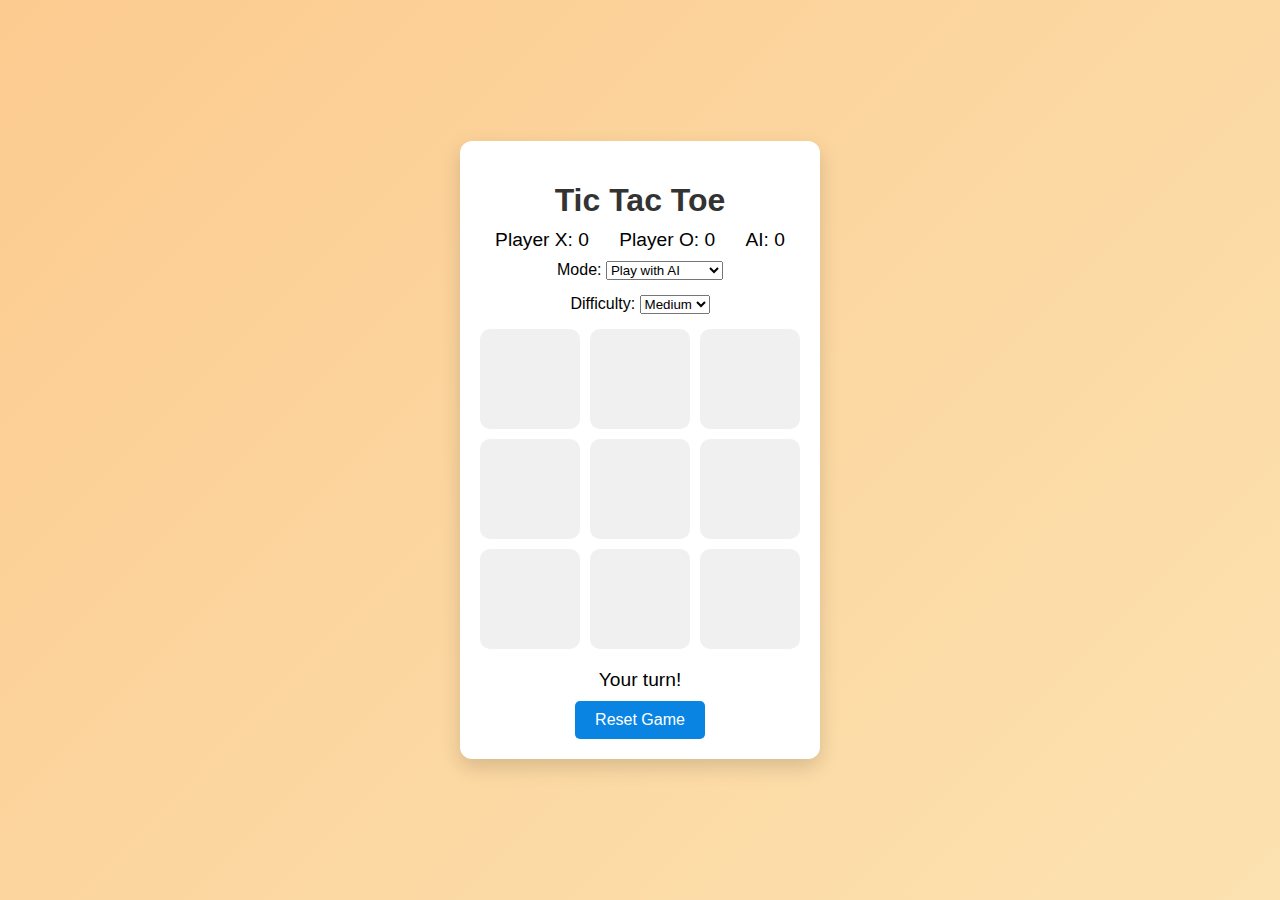
<file: Micro IT/Tic-Tac-Toe/index.html>
<!DOCTYPE html>
<html lang="en">
<head>
  <meta charset="UTF-8" />
  <meta name="viewport" content="width=device-width, initial-scale=1.0" />
  <title>Tic Tac Toe</title>
  <link rel="stylesheet" href="style.css" />
</head>
<body>
  <div class="container">
    <h1>Tic Tac Toe</h1>

    <div class="scoreboard">
      <div>Player X: <span id="playerScore">0</span></div>
      <div>Player O: <span id="friendScore">0</span></div>
      <div>AI: <span id="aiScore">0</span></div>
    </div>

    <div class="difficulty">
      <label for="mode">Mode:</label>
      <select id="mode">
        <option value="friend">Play with Friend</option>
        <option value="ai" selected>Play with AI</option>
      </select>
    </div>

    <div class="difficulty">
      <label for="level">Difficulty:</label>
      <select id="level">
        <option value="easy">Easy</option>
        <option value="medium" selected>Medium</option>
        <option value="hard">Hard</option>
      </select>
    </div>

    <div class="board" id="board"></div>
    <div class="message" id="message"></div>
    <button id="reset">Reset Game</button>
  </div>

  <script src="script.js"></script>
</body>
</html>
</file>
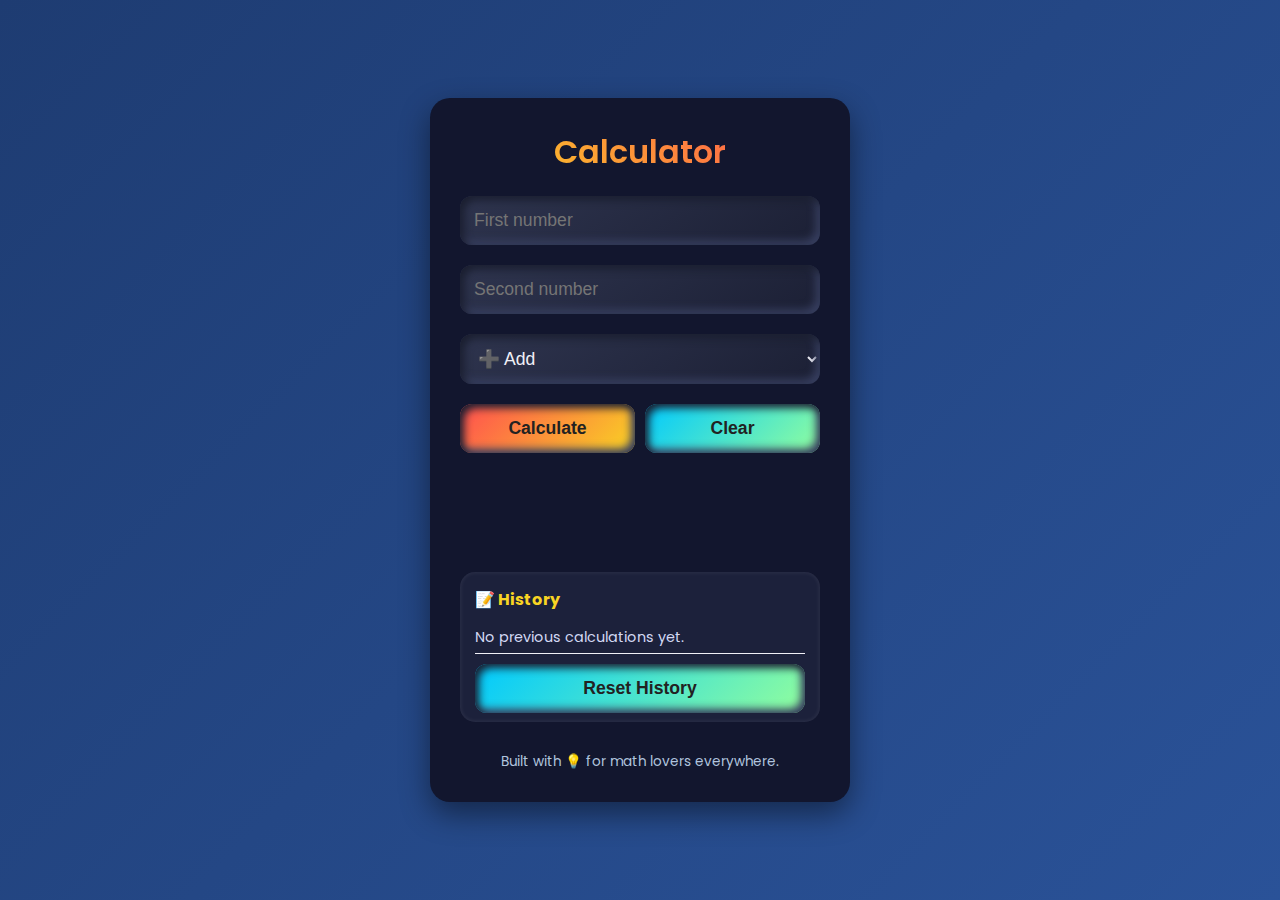
<file: Micro IT/Calculator/calculator.html>
<!DOCTYPE html>
<html lang="en">
<head>
  <meta charset="UTF-8" />
  <meta name="viewport" content="width=device-width, initial-scale=1.0" />
  <title>Creative Calculator</title>
  <style>
    @import url('https://fonts.googleapis.com/css2?family=Poppins:wght@400;600&display=swap');

    * {
      box-sizing: border-box;
      margin: 0;
      padding: 0;
    }

    body {
      height: 100vh;
      background: linear-gradient(135deg, #1e3c72, #2a5298);
      font-family: 'Poppins', sans-serif;
      display: flex;
      justify-content: center;
      align-items: center;
      color: #f0f0f7;
      overflow: hidden;
      padding: 20px;
      position: relative;
    }

    body::before {
      content: '';
      position: absolute;
      width: 100%;
      height: 100%;
      background: url('https://www.transparenttextures.com/patterns/stardust.png');
      opacity: 0.1;
      z-index: 0;
      animation: floatBackground 40s linear infinite;
    }

    @keyframes floatBackground {
      0% { background-position: 0 0; }
      100% { background-position: 1000px 1000px; }
    }

    .calculator {
      position: relative;
      background: #12162e;
      width: 100%;
      max-width: 420px;
      border-radius: 20px;
      padding: 30px;
      box-shadow: 0 12px 30px rgba(0, 0, 0, 0.45);
      display: flex;
      flex-direction: column;
      gap: 20px;
      z-index: 1;
    }

    .calculator h1 {
      text-align: center;
      font-size: 2rem;
      font-weight: 600;
      background: linear-gradient(45deg, #f9d423, #ff4e50);
      -webkit-background-clip: text;
      -webkit-text-fill-color: transparent;
    }

    input[type="number"],
    select,
    .calculate-btn,
    .clear-btn {
      width: 100%;
      padding: 14px;
      font-size: 1.1rem;
      border: none;
      border-radius: 12px;
      background: linear-gradient(145deg, #2e344e, #1c2035);
      color: #f0f0f7;
      box-shadow: inset 4px 4px 8px #1a1e2f, inset -4px -4px 8px #3a4264;
      outline: none;
    }

    .calculate-btn,
    .clear-btn {
      cursor: pointer;
      font-weight: 600;
      color: #222;
      transition: transform 0.2s ease, box-shadow 0.3s ease;
    }

    .calculate-btn {
      background: linear-gradient(135deg, #ff4e50, #f9d423);
    }

    .clear-btn {
      background: linear-gradient(135deg, #00c9ff, #92fe9d);
    }

    .calculate-btn:hover,
    .clear-btn:hover {
      transform: translateY(-2px);
      box-shadow: 0 8px 16px rgba(0, 0, 0, 0.2);
    }

    .result {
      background: linear-gradient(135deg, #00f2fe, #4facfe);
      padding: 20px;
      font-size: 1.6rem;
      text-align: center;
      font-weight: bold;
      color: #000;
      border-radius: 20px;
      box-shadow: 0 6px 12px rgba(79, 172, 254, 0.4);
      opacity: 0;
      transition: opacity 0.5s ease-out;
    }

    .history {
      background-color: #1c213b;
      border-radius: 15px;
      padding: 15px;
      color: #d3d9f4;
      max-height: 150px;
      overflow-y: auto;
      font-size: 0.9rem;
      box-shadow: inset 0 0 5px rgba(255, 255, 255, 0.1);
    }

    .history h2 {
      font-size: 1rem;
      margin-bottom: 10px;
      color: #f9d423;
    }

    .footer {
      text-align: center;
      font-size: 0.85rem;
      color: #b0c4de;
      margin-top: 10px;
    }

    .history div {
      padding: 5px 0;
      border-bottom: 1px solid #f0f0f7;
    }

    .button-row {
      display: flex;
      gap: 10px;
    }
  </style>
</head>
<body>
  <div class="calculator">
    <h1>Calculator</h1>

    <input type="number" id="num1" placeholder="First number" />
    <input type="number" id="num2" placeholder="Second number" />

    <select id="operation">
      <option value="add">➕ Add</option>
      <option value="subtract">➖ Subtract</option>
      <option value="multiply">✖️ Multiply</option>
      <option value="divide">➗ Divide</option>
    </select>

    <div class="button-row">
      <button class="calculate-btn" id="calcBtn">Calculate</button>
      <button class="clear-btn" id="clearBtn">Clear</button>
    </div>

    <div class="result" id="result">Result will appear here</div>

    <div class="history" id="history">
      <h2>📝 History</h2>
      <div id="historyList">No previous calculations yet.</div>
      <button class="clear-btn" id="resetHistoryBtn" style="margin-top:10px;">Reset History</button>
    </div>

    <div class="footer">Built with 💡 for math lovers everywhere.</div>
  </div>

  <script>
    const num1El = document.getElementById('num1');
    const num2El = document.getElementById('num2');
    const operationEl = document.getElementById('operation');
    const resultEl = document.getElementById('result');
    const calcBtn = document.getElementById('calcBtn');
    const clearBtn = document.getElementById('clearBtn');
    const resetHistoryBtn = document.getElementById('resetHistoryBtn');
    const historyList = document.getElementById('historyList');

    let history = [];

    function calculate() {
      const val1 = parseFloat(num1El.value);
      const val2 = parseFloat(num2El.value);

      if (isNaN(val1) || isNaN(val2)) {
        resultEl.textContent = 'Please enter valid numbers.';
        resultEl.style.opacity = 1;
        return;
      }

      let result;
      let symbol;

      switch (operationEl.value) {
        case 'add':
          result = val1 + val2;
          symbol = '+';
          break;
        case 'subtract':
          result = val1 - val2;
          symbol = '−';
          break;
        case 'multiply':
          result = val1 * val2;
          symbol = '×';
          break;
        case 'divide':
          if (val2 === 0) {
            resultEl.textContent = 'Cannot divide by zero.';
            resultEl.style.opacity = 1;
            return;
          }
          result = val1 / val2;
          symbol = '÷';
          break;
      }

      // Round result to 6 decimal places
      result = Math.round(result * 1000000) / 1000000;

      // Display result with fade effect
      resultEl.textContent = `Result: ${result}`;
      resultEl.style.opacity = 0;  // Make it invisible initially
      setTimeout(() => {
        resultEl.style.opacity = 1;  // Fade in the result
      }, 200); // Delay to ensure opacity change is visible

      // Add to history
      const entry = `${val1} ${symbol} ${val2} = ${result}`;
      history.unshift(entry);
      if (history.length > 5) history.pop();  // Limit history to last 5 calculations

      updateHistory();
    }

    function updateHistory() {
      if (history.length === 0) {
        historyList.innerHTML = 'No previous calculations yet.';
      } else {
        historyList.innerHTML = history.map(item => `<div>${item}</div>`).join('');
      }
    }

    function clearInputs() {
      num1El.value = '';
      num2El.value = '';
      resultEl.textContent = 'Result will appear here';
      resultEl.style.opacity = 0;
    }

    function resetHistory() {
      history = [];
      updateHistory();
    }

    // Event listeners
    calcBtn.addEventListener('click', calculate);
    clearBtn.addEventListener('click', clearInputs);
    resetHistoryBtn.addEventListener('click', resetHistory);
  </script>
</body>
</html>
</file>
<file: Micro IT/Tic-Tac-Toe/style.css>
body {
  font-family: 'Segoe UI', sans-serif;
  margin: 0;
  display: flex;
  justify-content: center;
  align-items: center;
  height: 100vh;
  background: linear-gradient(-45deg, #e3ffe7, #d9e7ff, #fceabb, #fccb90);
  background-size: 400% 400%;
  animation: gradientBG 15s ease infinite;
}

@keyframes gradientBG {
  0% { background-position: 0% 50%; }
  50% { background-position: 100% 50%; }
  100% { background-position: 0% 50%; }
}

.container {
  text-align: center;
  padding: 20px;
  background: #fff;
  box-shadow: 0 8px 20px rgba(0, 0, 0, 0.15);
  border-radius: 12px;
}

h1 {
  margin-bottom: 10px;
  color: #333;
}

.scoreboard {
  display: flex;
  justify-content: space-around;
  margin-bottom: 10px;
  font-size: 1.2rem;
}

.difficulty {
  margin-bottom: 15px;
}

.board {
  display: grid;
  grid-template-columns: repeat(3, 100px);
  grid-gap: 10px;
  justify-content: center;
  margin-bottom: 20px;
}

.cell {
  width: 100px;
  height: 100px;
  background: #f0f0f0;
  font-size: 2.5rem;
  display: flex;
  justify-content: center;
  align-items: center;
  cursor: pointer;
  border-radius: 10px;
  transition: background 0.3s;
}

.cell:hover {
  background: #dfe6e9;
}

.cell.x {
  color: #0984e3;
  animation: pop 0.3s ease;
}

.cell.o {
  color: #d63031;
  animation: pop 0.3s ease;
}

@keyframes pop {
  0% { transform: scale(0.6); opacity: 0; }
  100% { transform: scale(1); opacity: 1; }
}

.message {
  font-size: 1.2rem;
  margin-bottom: 10px;
}

button {
  padding: 10px 20px;
  font-size: 1rem;
  border: none;
  background: #0984e3;
  color: white;
  border-radius: 5px;
  cursor: pointer;
}

button:hover {
  background: #74b9ff;
}

@media (max-width: 400px) {
  .board {
    grid-template-columns: repeat(3, 80px);
  }

  .cell {
    width: 80px;
    height: 80px;
    font-size: 2rem;
  }
}
</file>
